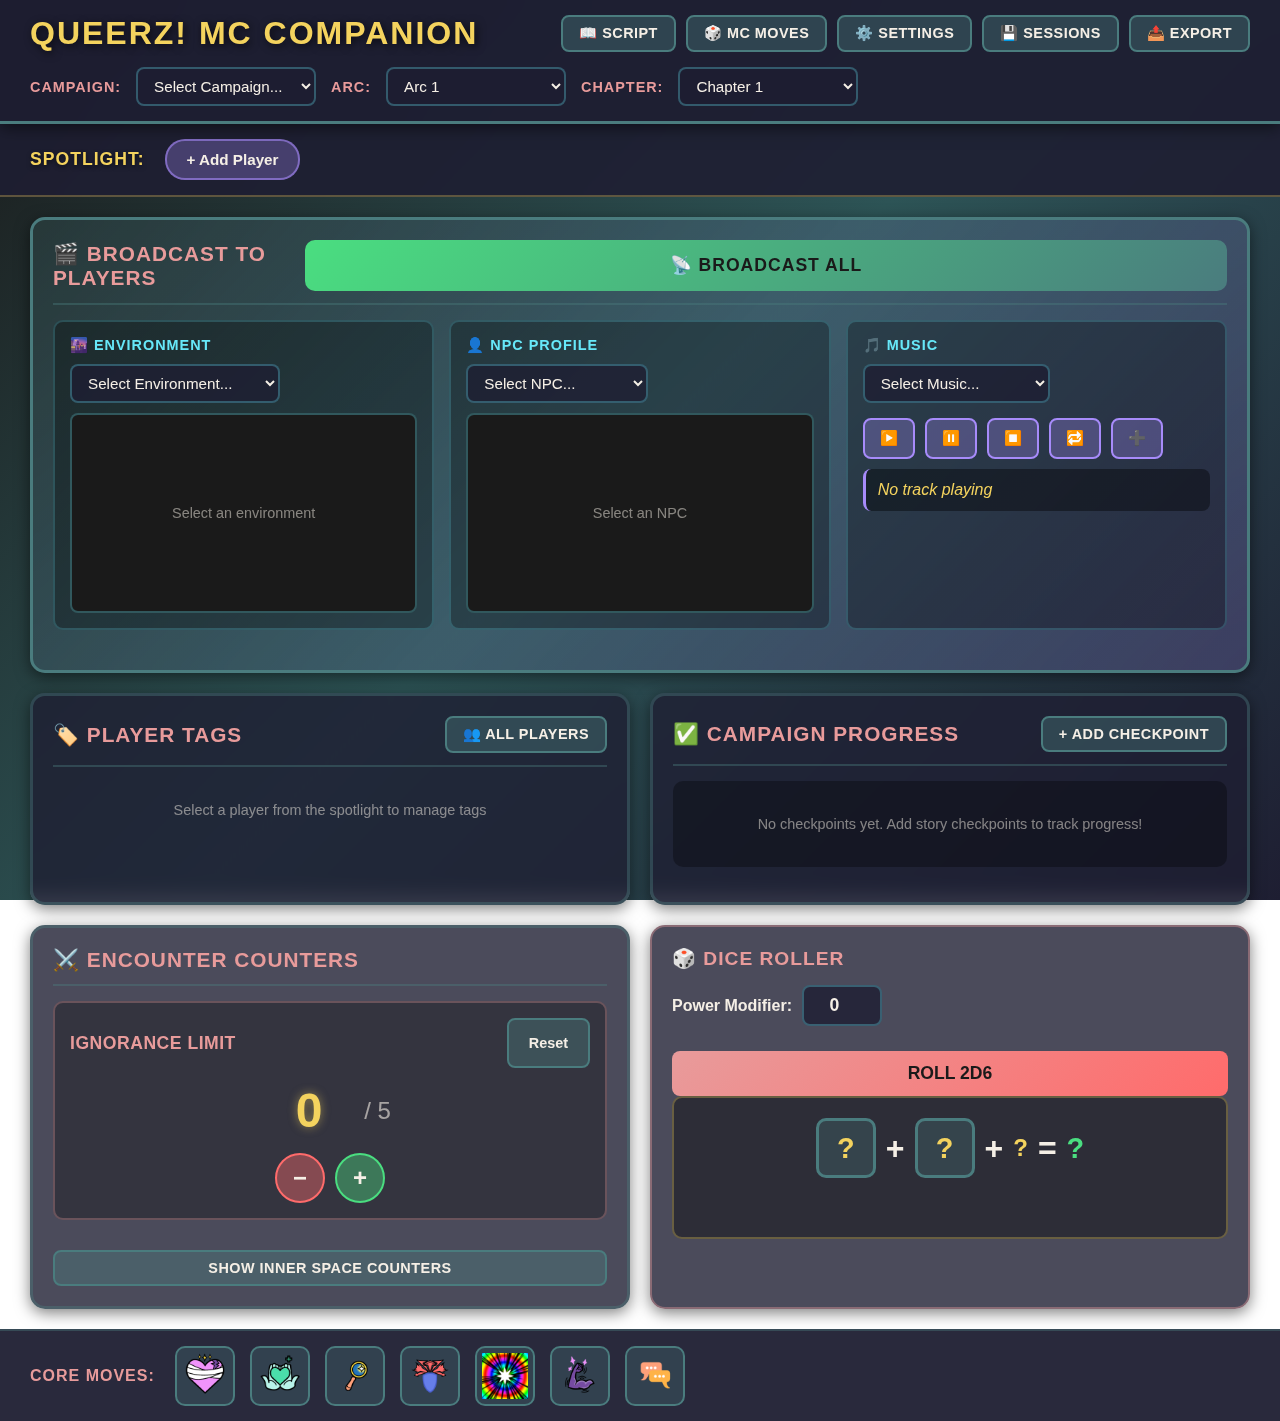
<file: index-mc.html>
<!DOCTYPE html>
<html lang="en">
<head>
    <meta charset="UTF-8">
    <meta name="viewport" content="width=device-width, initial-scale=1.0">
    <title>QUEERZ! MC Companion - Redesigned</title>
    <link rel="stylesheet" href="styles-mc.css">
</head>
<body>
    <!-- APP HEADER -->
    <header class="app-header">
        <div class="header-top">
            <h1>QUEERZ! MC Companion</h1>
            <div class="header-controls">
                <button class="header-btn" id="toggleScriptBtn" title="Toggle Script Panel (S)">📖 Script</button>
                <button class="header-btn" id="toggleMcMovesBtn" title="Toggle MC Moves (M)">🎲 MC Moves</button>
                <button class="header-btn" id="campaignSettingsBtn" title="Campaign Settings">⚙️ Settings</button>
                <button class="header-btn" id="sessionMgmtBtn" title="Session Management">💾 Sessions</button>
                <button class="header-btn" id="exportCampaignBtn" title="Export Campaign Progress">📤 Export</button>
            </div>
        </div>
        <div class="campaign-info">
            <label for="campaignSelect">Campaign:</label>
            <select class="styled-select" id="campaignSelect">
                <option value="">Select Campaign...</option>
            </select>

            <label for="arcSelect">Arc:</label>
            <select class="styled-select" id="arcSelect">
                <option value="arc-1">Arc 1</option>
                <option value="arc-2">Arc 2</option>
                <option value="arc-3">Arc 3</option>
            </select>

            <label for="chapterSelect">Chapter:</label>
            <select class="styled-select" id="chapterSelect">
                <option value="1">Chapter 1</option>
            </select>
        </div>
    </header>

    <!-- SPOTLIGHT BAR -->
    <section class="spotlight-bar">
        <div class="spotlight-label">SPOTLIGHT:</div>
        <div class="spotlight-players" id="spotlightPlayers">
            <button class="player-btn add-btn" id="addPlayerBtn">+ Add Player</button>
        </div>
    </section>

    <!-- MAIN CONTENT AREA -->
    <main class="main-content">
        <!-- BROADCAST PANEL (Full Width) -->
        <section class="panel broadcast-panel">
            <div class="panel-header">
                <h3>🎬 Broadcast to Players</h3>
                <button class="header-btn broadcast-btn" id="broadcastAllBtn">📡 Broadcast All</button>
            </div>
            <div class="broadcast-grid">
                <!-- Environment -->
                <div class="broadcast-section">
                    <h4>🌆 Environment</h4>
                    <select class="styled-select" id="environmentSelect">
                        <option value="">Select Environment...</option>
                        <option data-img="https://raw.githubusercontent.com/benwieler-commits/queerz-mc-app/main/images/locations/cafe-greenwich.jpg" value="cafe-greenwich">Cafe Greenwich</option>
                        <option data-img="https://raw.githubusercontent.com/benwieler-commits/queerz-mc-app/main/images/locations/theater-district.jpg" value="theater-district">Theater District</option>
                        <option data-img="https://raw.githubusercontent.com/benwieler-commits/queerz-mc-app/main/images/locations/morettis-comedy-cellar.webp" value="morettis">Moretti's Comedy Cellar</option>
                    </select>
                    <div class="broadcast-display" id="environmentDisplay">
                        <div class="placeholder-text">Select an environment</div>
                    </div>
                </div>

                <!-- NPC Profile -->
                <div class="broadcast-section">
                    <h4>👤 NPC Profile</h4>
                    <select class="styled-select" id="npcSelect">
                        <option value="">Select NPC...</option>
                        <option data-img="https://raw.githubusercontent.com/benwieler-commits/queerz-mc-app/main/images/characters/mama-jay-portrait.png" value="mama-jay">Mama Jay Rainbow</option>
                        <option data-img="https://raw.githubusercontent.com/benwieler-commits/queerz-mc-app/main/images/characters/danny-civilian.png" value="danny-civilian">Danny Carbone</option>
                        <option data-img="https://raw.githubusercontent.com/benwieler-commits/queerz-mc-app/main/images/characters/danny-justice-knight.png" value="danny-justice">Danny "The Jester"</option>
                        <option data-img="https://raw.githubusercontent.com/benwieler-commits/queerz-mc-app/main/images/characters/pawn-tough-crowd-general.png" value="pawn">Tough Crowd Pawn</option>
                    </select>
                    <div class="broadcast-display" id="npcDisplay">
                        <div class="placeholder-text">Select an NPC</div>
                    </div>
                </div>

                <!-- Music Player -->
                <div class="broadcast-section">
                    <h4>🎵 Music</h4>
                    <select class="styled-select" id="musicSelect">
                        <option value="">Select Music...</option>
                        <optgroup label="Locations">
                            <option value="https://raw.githubusercontent.com/benwieler-commits/queerz-mc-app/main/music/locations/cafe-greenwich-1.mp3">Cafe Greenwich 1</option>
                            <option value="https://raw.githubusercontent.com/benwieler-commits/queerz-mc-app/main/music/locations/cafe-greenwich-2.mp3">Cafe Greenwich 2</option>
                            <option value="https://raw.githubusercontent.com/benwieler-commits/queerz-mc-app/main/music/locations/theater-district-investigation-1.mp3">Theater District 1</option>
                            <option value="https://raw.githubusercontent.com/benwieler-commits/queerz-mc-app/main/music/locations/theater-district-investigation-2.mp3">Theater District 2</option>
                        </optgroup>
                        <optgroup label="Boss Battles">
                            <option value="https://raw.githubusercontent.com/benwieler-commits/queerz-mc-app/main/music/boss-battles/danny-battle-1.mp3">Danny Battle 1</option>
                            <option value="https://raw.githubusercontent.com/benwieler-commits/queerz-mc-app/main/music/boss-battles/danny-battle-2.mp3">Danny Battle 2</option>
                        </optgroup>
                        <optgroup label="Emotional Themes">
                            <option value="https://raw.githubusercontent.com/benwieler-commits/queerz-mc-app/main/music/emotional-themes/inner-space-theme-1.mp3">Inner Space 1</option>
                            <option value="https://raw.githubusercontent.com/benwieler-commits/queerz-mc-app/main/music/emotional-themes/inner-space-theme-2.mp3">Inner Space 2</option>
                        </optgroup>
                    </select>
                    <div class="player-controls">
                        <button class="control-btn" id="playMusicBtn">▶️</button>
                        <button class="control-btn" id="pauseMusicBtn">⏸️</button>
                        <button class="control-btn" id="stopMusicBtn">⏹️</button>
                        <button class="control-btn" id="loopMusicBtn" title="Loop">🔁</button>
                        <button class="control-btn" id="addPlaylistBtn" title="Add to Playlist">➕</button>
                    </div>
                    <div class="now-playing" id="nowPlaying">No track playing</div>
                    <div class="playlist hidden" id="playlistContainer">
                        <h4>Playlist</h4>
                        <div id="playlistTracks"></div>
                    </div>
                    <audio id="audioPlayer"></audio>
                </div>
            </div>
        </section>

        <!-- PLAYER TAG MANAGEMENT PANEL -->
        <section class="panel">
            <div class="panel-header">
                <h3>🏷️ Player Tags</h3>
                <button class="header-btn" id="playerOverviewBtn">👥 All Players</button>
            </div>
            <div id="playerTagsContainer">
                <p class="placeholder-text">Select a player from the spotlight to manage tags</p>
            </div>
        </section>

        <!-- CAMPAIGN PROGRESS PANEL -->
        <section class="panel">
            <div class="panel-header">
                <h3>✅ Campaign Progress</h3>
                <button class="header-btn" id="addCheckpointBtn">+ Add Checkpoint</button>
            </div>
            <div class="progress-section" id="progressContainer">
                <p class="placeholder-text">No checkpoints yet. Add story checkpoints to track progress!</p>
            </div>
        </section>

        <!-- COMBAT ENCOUNTER COUNTERS -->
        <section class="panel">
            <div class="panel-header">
                <h3>⚔️ Encounter Counters</h3>
            </div>

            <!-- Ignorance Limit Counter -->
            <div class="counter-section">
                <div class="counter-header">
                    <h4>Ignorance Limit</h4>
                    <button class="counter-btn reset" onclick="resetCounter('ignorance')">Reset</button>
                </div>
                <div class="counter-display">
                    <div class="counter-value" id="ignoranceCounter">0</div>
                    <div class="counter-max">/ <span id="ignoranceMax">5</span></div>
                </div>
                <div class="counter-controls">
                    <button class="counter-btn decrement" onclick="changeCounter('ignorance', -1)">−</button>
                    <button class="counter-btn increment" onclick="changeCounter('ignorance', 1)">+</button>
                </div>
            </div>

            <!-- Inner Space Counters (Justice Knight Specific) -->
            <div id="innerSpaceCounters" class="inner-space-counters" style="display: none;">
                <!-- Acceptance Counter -->
                <div class="counter-section acceptance-counter">
                    <div class="counter-header">
                        <h4>Acceptance</h4>
                        <button class="counter-btn reset" onclick="resetCounter('acceptance')">Reset</button>
                    </div>
                    <div class="counter-display">
                        <div class="counter-value" id="acceptanceCounter">0</div>
                    </div>
                    <div class="counter-controls">
                        <button class="counter-btn decrement" onclick="changeCounter('acceptance', -1)">−</button>
                        <button class="counter-btn increment" onclick="changeCounter('acceptance', 1)">+</button>
                    </div>
                </div>

                <!-- Rejection Counter -->
                <div class="counter-section rejection-counter">
                    <div class="counter-header">
                        <h4>Rejection</h4>
                        <button class="counter-btn reset" onclick="resetCounter('rejection')">Reset</button>
                    </div>
                    <div class="counter-display">
                        <div class="counter-value" id="rejectionCounter">0</div>
                    </div>
                    <div class="counter-controls">
                        <button class="counter-btn decrement" onclick="changeCounter('rejection', -1)">−</button>
                        <button class="counter-btn increment" onclick="changeCounter('rejection', 1)">+</button>
                    </div>
                </div>
            </div>

            <!-- Toggle Inner Space Counters -->
            <button class="header-btn" style="width: 100%; margin-top: 15px;" onclick="toggleInnerSpaceCounters()">
                <span id="innerSpaceToggleText">Show Inner Space Counters</span>
            </button>
        </section>

        <!-- DICE ROLLER -->
        <section class="panel dice-roller">
            <h4>🎲 Dice Roller</h4>
            <div style="display: flex; gap: 10px; align-items: center; margin-bottom: 15px;">
                <label for="powerModifier" style="font-weight: 600;">Power Modifier:</label>
                <input type="number" id="powerModifier" value="0" min="-5" max="5"
                       style="width: 80px; padding: 8px; background: rgba(30, 30, 50, 0.8); border: 2px solid rgba(103, 232, 249, 0.3); color: #F5EFE6; border-radius: 8px; font-size: 1.1rem; text-align: center; font-weight: bold;">
            </div>
            <button class="roll-btn" id="rollDiceBtn">Roll 2d6</button>
            <div class="dice-display">
                <div class="dice-formula">
                    <div class="die1" id="die1">?</div>
                    <span style="color: #F5EFE6;">+</span>
                    <div class="die2" id="die2">?</div>
                    <span style="color: #F5EFE6;">+</span>
                    <div id="modDisplay" style="color: #F4D35E; font-size: 1.5rem;">?</div>
                    <span style="color: #F5EFE6;">=</span>
                    <div id="totalDisplay" style="color: #4ADE80; font-size: 1.8rem; font-weight: bold;">?</div>
                </div>
                <div class="roll-result" id="rollResult"></div>
            </div>
        </section>
    </main>

    <!-- MOVES BAR -->
    <section class="moves-bar">
        <div class="moves-label">Core Moves:</div>
        <div class="move-icons">
            <div class="move-icon" title="Be Vulnerable">
                <img src="images/icons/moves/move-be-vulnerable.png" alt="Be Vulnerable">
            </div>
            <div class="move-icon" title="Care">
                <img src="images/icons/moves/move-care.png" alt="Care">
            </div>
            <div class="move-icon" title="Get a Clue">
                <img src="images/icons/moves/move-get-a-clue.png" alt="Get a Clue">
            </div>
            <div class="move-icon" title="Resist">
                <img src="images/icons/moves/move-resist.png" alt="Resist">
            </div>
            <div class="move-icon" title="Slay">
                <img src="images/icons/moves/move-slay.png" alt="Slay">
            </div>
            <div class="move-icon" title="Strike a Pose">
                <img src="images/icons/moves/move-strike-a-pose.png" alt="Strike a Pose">
            </div>
            <div class="move-icon" title="Talk It Out">
                <img src="images/icons/moves/move-talk-it-out.png" alt="Talk It Out">
            </div>
        </div>
    </section>

    <!-- SCRIPT PANEL (Slide-in from right) -->
    <aside class="side-panel hidden" id="scriptPanel">
        <div class="panel-header-side">
            <h3 id="scriptPanelTitle">Campaign Script</h3>
            <button class="close-panel-btn" id="closeScriptBtn">×</button>
        </div>
        <div class="panel-search">
            <input type="text" class="search-input" id="scriptSearch" placeholder="Search script...">
        </div>
        <div class="panel-tabs" id="scriptTabs">
            <!-- Tabs will be dynamically loaded -->
        </div>
        <div class="panel-content" id="scriptContent">
            <!-- Content will be dynamically loaded -->
        </div>
    </aside>

    <!-- MC MOVES PANEL (Slide-in from right) -->
    <aside class="side-panel hidden" id="mcMovesPanel">
        <div class="panel-header-side">
            <h3>MC Moves Reference</h3>
            <button class="close-panel-btn" id="closeMcMovesBtn">×</button>
        </div>
        <div class="panel-content">
            <div class="moves-section">
                <h4>Soft Moves</h4>
                <div class="move-item">
                    <strong>Show signs of trouble</strong>
                    <p>Foreshadow danger or complications approaching</p>
                </div>
                <div class="move-item">
                    <strong>Offer an opportunity</strong>
                    <p>Present a chance with a cost or complication</p>
                </div>
                <div class="move-item">
                    <strong>Tell them the cost</strong>
                    <p>Make the price clear before they commit</p>
                </div>
                <div class="move-item">
                    <strong>Put someone in a spot</strong>
                    <p>Force a difficult decision or dilemma</p>
                </div>
                <div class="move-item">
                    <strong>Present Twisted Justice</strong>
                    <p>Show the villain's narrow-minded worldview</p>
                </div>
            </div>
            <div class="moves-section">
                <h4>Hard Moves (On 6- or ignored threat)</h4>
                <div class="move-item">
                    <strong>Deal harm</strong>
                    <p>Inflict damage or consequences</p>
                </div>
                <div class="move-item">
                    <strong>Turn their move back on them</strong>
                    <p>Use their action against them</p>
                </div>
                <div class="move-item">
                    <strong>Separate them</strong>
                    <p>Split the party or isolate someone</p>
                </div>
                <div class="move-item">
                    <strong>Make a construct move</strong>
                    <p>Use villain's construct abilities</p>
                </div>
                <div class="move-item">
                    <strong>Take away their stuff</strong>
                    <p>Remove resources or advantages</p>
                </div>
                <div class="move-item">
                    <strong>Make them buy</strong>
                    <p>Force them to accept a cost immediately</p>
                </div>
                <div class="move-item">
                    <strong>Give a status</strong>
                    <p>Apply a negative condition (conforming, shaken, etc.)</p>
                </div>
            </div>
        </div>
    </aside>

    <!-- PLAYER MODAL -->
    <div class="modal hidden" id="playerModal">
        <div class="modal-content">
            <div class="modal-header">
                <h2>Add Player to Spotlight</h2>
                <button class="close-modal-btn" id="closePlayerModalBtn">×</button>
            </div>
            <p style="margin-bottom: 15px;">Enter player name:</p>
            <input type="text" class="text-input" id="playerNameInput" placeholder="Player name...">
            <div class="modal-buttons">
                <button class="btn-primary" id="confirmPlayerBtn">Add Player</button>
                <button class="btn-secondary" id="cancelPlayerBtn">Cancel</button>
            </div>
        </div>
    </div>

    <!-- PLAYER OVERVIEW MODAL -->
    <div class="modal hidden" id="playerOverviewModal">
        <div class="modal-content large-modal">
            <div class="modal-header">
                <h2>Player Overview & Tags</h2>
                <button class="close-modal-btn" id="closePlayerOverviewBtn">×</button>
            </div>
            <div id="playerOverviewContent">
                <!-- Will be populated dynamically -->
            </div>
        </div>
    </div>

    <!-- CHECKPOINT MODAL -->
    <div class="modal hidden" id="checkpointModal">
        <div class="modal-content">
            <div class="modal-header">
                <h2>Add Story Checkpoint</h2>
                <button class="close-modal-btn" id="closeCheckpointModalBtn">×</button>
            </div>
            <p style="margin-bottom: 10px;">Checkpoint description:</p>
            <input type="text" class="text-input" id="checkpointInput" placeholder="e.g., Players discovered Moretti's Comedy Cellar">
            <p style="margin-top: 15px; margin-bottom: 10px;">Next chapter to load (optional):</p>
            <select class="styled-select" id="checkpointNextChapter" style="width: 100%;">
                <option value="">Don't change chapter</option>
                <option value="2">Chapter 2</option>
                <option value="3">Chapter 3</option>
                <option value="4">Chapter 4</option>
                <option value="5">Chapter 5</option>
            </select>
            <div class="modal-buttons">
                <button class="btn-primary" id="confirmCheckpointBtn">Add Checkpoint</button>
                <button class="btn-secondary" id="cancelCheckpointBtn">Cancel</button>
            </div>
        </div>
    </div>

    <!-- SESSION MANAGEMENT MODAL -->
    <div class="modal hidden" id="sessionModal">
        <div class="modal-content large-modal">
            <div class="modal-header">
                <h2>Session Management</h2>
                <button class="close-modal-btn" id="closeSessionModalBtn">×</button>
            </div>
            <div>
                <h3 style="color: #F4D35E; margin-bottom: 15px;">Current Session: <span id="currentSessionName">Default Session</span></h3>
                <div style="display: flex; gap: 10px; margin-bottom: 20px;">
                    <button class="header-btn" onclick="saveCurrentSession()">💾 Save Session</button>
                    <button class="header-btn" onclick="saveSessionAs()">📝 Save As New</button>
                </div>
                <hr style="border-color: rgba(74, 124, 126, 0.3); margin: 20px 0;">
                <h3 style="color: #E89B9B; margin-bottom: 15px;">Saved Sessions</h3>
                <div id="sessionList"></div>
            </div>
        </div>
    </div>

    <!-- CAMPAIGN SETTINGS MODAL -->
    <div class="modal hidden" id="campaignSettingsModal">
        <div class="modal-content">
            <div class="modal-header">
                <h2>Campaign Settings</h2>
                <button class="close-modal-btn" id="closeCampaignSettingsBtn">×</button>
            </div>
            <div>
                <h3 style="color: #F4D35E; margin-bottom: 15px;">Story Outcomes</h3>
                <p style="margin-bottom: 15px;">Track major story decisions for future chapters:</p>
                <div id="outcomesContainer">
                    <!-- Outcomes will be populated based on current campaign -->
                </div>
            </div>
        </div>
    </div>

    <!-- Firebase Config & Broadcast -->
    <script type="module" src="firebase-config.js"></script>
    <script type="module" src="firebase-broadcast.js"></script>
    <script type="module" src="campaign-manager-mc.js"></script>

    <!-- Main App Script -->
    <script type="module" src="app-mc.js"></script>

    <!-- Image Display Handlers -->
    <script>
        // Handle image display for environment, NPC, and music selects
        document.addEventListener('DOMContentLoaded', function() {
            const environmentSelect = document.getElementById('environmentSelect');
            const npcSelect = document.getElementById('npcSelect');
            const environmentDisplay = document.getElementById('environmentDisplay');
            const npcDisplay = document.getElementById('npcDisplay');

            function displayImage(selectElement, displayElement) {
                const selected = selectElement.options[selectElement.selectedIndex];
                const imgUrl = selected.dataset.img;

                if (imgUrl) {
                    displayElement.innerHTML = `<img src="${imgUrl}" alt="${selected.textContent}" style="width: 100%; height: 100%; object-fit: contain;">`;
                } else {
                    displayElement.innerHTML = `<div class="placeholder-text">Select ${selectElement.id === 'environmentSelect' ? 'an environment' : 'an NPC'}</div>`;
                }
            }

            environmentSelect?.addEventListener('change', () => displayImage(environmentSelect, environmentDisplay));
            npcSelect?.addEventListener('change', () => displayImage(npcSelect, npcDisplay));
        });
    </script>
</body>
</html>
</file>
<file: styles-mc.css>
/* ===================================
   QUEERZ! MC COMPANION - REDESIGNED
   Based on Player App Design System
   =================================== */

/* === COLOR PALETTE ===
   Primary: Teal #4A7C7E, #2D5456
   Accent: Coral #E89B9B
   Backgrounds: Dark #1a1a1a, Card #2a2a2a, #1e1e32
   Highlights: Gold #F4D35E, Cream #F5EFE6
   UI States: Purple #A78BFA, Cyan #67E8F9, Green #4ADE80
   ======================== */

/* === RESET & BASE === */
* {
    margin: 0;
    padding: 0;
    box-sizing: border-box;
}

body {
    font-family: Arial, Helvetica, sans-serif;
    background: linear-gradient(135deg, #1a1a1a 0%, #2D5456 50%, #1e1e32 100%);
    background-attachment: fixed;
    color: #F5EFE6;
    min-height: 100vh;
    overflow-x: hidden;
}

/* === APP HEADER === */
.app-header {
    background: rgba(30, 30, 50, 0.95);
    backdrop-filter: blur(15px);
    padding: 15px 30px;
    border-bottom: 3px solid #4A7C7E;
    box-shadow: 0 4px 15px rgba(0, 0, 0, 0.5);
    position: sticky;
    top: 0;
    z-index: 100;
}

.header-top {
    display: flex;
    justify-content: space-between;
    align-items: center;
    margin-bottom: 15px;
}

.app-header h1 {
    font-size: 2rem;
    letter-spacing: 2px;
    text-transform: uppercase;
    color: #F4D35E;
    text-shadow: 2px 2px 8px rgba(0, 0, 0, 0.7);
}

.campaign-info {
    display: flex;
    gap: 15px;
    align-items: center;
    flex-wrap: wrap;
}

.campaign-info label {
    font-size: 0.9rem;
    font-weight: 600;
    text-transform: uppercase;
    letter-spacing: 1px;
    color: #E89B9B;
}

.header-controls {
    display: flex;
    gap: 10px;
    flex-wrap: wrap;
}

.header-btn {
    background: rgba(74, 124, 126, 0.4);
    border: 2px solid #4A7C7E;
    color: #F5EFE6;
    padding: 8px 16px;
    border-radius: 8px;
    font-size: 0.9rem;
    font-weight: 600;
    cursor: pointer;
    transition: all 0.3s ease;
    text-transform: uppercase;
    letter-spacing: 0.5px;
}

.header-btn:hover {
    background: rgba(74, 124, 126, 0.7);
    transform: translateY(-3px);
    box-shadow: 0 5px 15px rgba(74, 124, 126, 0.4);
}

.styled-select {
    background: rgba(30, 30, 50, 0.8);
    border: 2px solid rgba(103, 232, 249, 0.3);
    color: #F5EFE6;
    padding: 8px 12px;
    border-radius: 8px;
    font-size: 0.95rem;
    cursor: pointer;
    min-width: 180px;
    font-family: Arial, Helvetica, sans-serif;
}

.styled-select option {
    background: #2a2a2a;
    color: #F5EFE6;
}

/* === SPOTLIGHT BAR === */
.spotlight-bar {
    background: rgba(30, 30, 50, 0.9);
    backdrop-filter: blur(10px);
    padding: 15px 30px;
    display: flex;
    align-items: center;
    gap: 20px;
    border-bottom: 2px solid rgba(244, 211, 94, 0.3);
    flex-wrap: wrap;
}

.spotlight-label {
    font-size: 1.1rem;
    font-weight: bold;
    letter-spacing: 1px;
    text-transform: uppercase;
    color: #F4D35E;
    text-shadow: 0 2px 4px rgba(0, 0, 0, 0.5);
}

.spotlight-players {
    display: flex;
    gap: 10px;
    flex-wrap: wrap;
    flex: 1;
}

.player-btn {
    background: rgba(74, 124, 126, 0.3);
    border: 2px solid rgba(74, 124, 126, 0.6);
    color: #F5EFE6;
    padding: 10px 20px;
    border-radius: 20px;
    font-size: 0.95rem;
    font-weight: 600;
    cursor: pointer;
    transition: all 0.3s ease;
    position: relative;
}

.player-btn:hover {
    background: rgba(74, 124, 126, 0.5);
    transform: translateY(-2px);
    box-shadow: 0 4px 10px rgba(74, 124, 126, 0.4);
}

.player-btn.active {
    background: linear-gradient(135deg, #F4D35E 0%, #E89B9B 100%);
    color: #1a1a1a;
    border-color: #F4D35E;
    box-shadow: 0 0 20px rgba(244, 211, 94, 0.6);
    animation: pulse-player 2s infinite;
}

.player-btn.active::before {
    content: '★ ';
    color: #1a1a1a;
}

.player-btn.add-btn {
    background: rgba(167, 139, 250, 0.3);
    border-color: rgba(167, 139, 250, 0.6);
}

.player-btn.add-btn:hover {
    background: rgba(167, 139, 250, 0.5);
}

.remove-player {
    margin-left: 8px;
    color: #ff6b6b;
    font-weight: bold;
    font-size: 1.2em;
}

@keyframes pulse-player {
    0%, 100% {
        box-shadow: 0 0 20px rgba(244, 211, 94, 0.6);
    }
    50% {
        box-shadow: 0 0 35px rgba(244, 211, 94, 0.9);
    }
}

/* === MAIN CONTENT GRID === */
.main-content {
    display: grid;
    grid-template-columns: repeat(auto-fit, minmax(400px, 1fr));
    gap: 20px;
    padding: 20px 30px;
    max-width: 1800px;
    margin: 0 auto;
}

@media (max-width: 900px) {
    .main-content {
        grid-template-columns: 1fr;
    }
}

/* === PANELS === */
.panel {
    background: rgba(30, 30, 50, 0.8);
    backdrop-filter: blur(10px);
    border-radius: 15px;
    padding: 20px;
    border: 3px solid rgba(74, 124, 126, 0.4);
    box-shadow: 0 4px 15px rgba(0, 0, 0, 0.5);
    transition: all 0.3s ease;
}

.panel:hover {
    transform: translateY(-3px);
    box-shadow: 0 6px 20px rgba(0, 0, 0, 0.6);
}

.panel-header {
    display: flex;
    justify-content: space-between;
    align-items: center;
    margin-bottom: 15px;
    padding-bottom: 12px;
    border-bottom: 2px solid rgba(74, 124, 126, 0.4);
}

.panel-header h3 {
    font-size: 1.3rem;
    text-transform: uppercase;
    letter-spacing: 1px;
    color: #E89B9B;
}

/* === BROADCAST PANEL === */
.broadcast-panel {
    grid-column: 1 / -1;
    background: linear-gradient(135deg, rgba(74, 124, 126, 0.2) 0%, rgba(167, 139, 250, 0.2) 100%);
    border-color: #4A7C7E;
}

.broadcast-grid {
    display: grid;
    grid-template-columns: repeat(auto-fit, minmax(280px, 1fr));
    gap: 15px;
    margin-bottom: 20px;
}

.broadcast-section {
    background: rgba(0, 0, 0, 0.3);
    padding: 15px;
    border-radius: 10px;
    border: 2px solid rgba(103, 232, 249, 0.2);
}

.broadcast-section h4 {
    font-size: 0.9rem;
    text-transform: uppercase;
    letter-spacing: 1px;
    color: #67E8F9;
    margin-bottom: 10px;
}

.broadcast-display {
    min-height: 200px;
    max-height: 300px;
    background: #1a1a1a;
    border-radius: 8px;
    display: flex;
    align-items: center;
    justify-content: center;
    overflow: hidden;
    border: 2px solid rgba(103, 232, 249, 0.3);
    margin-top: 10px;
}

.broadcast-display img {
    width: 100%;
    height: 100%;
    object-fit: contain;
}

.placeholder-text {
    color: rgba(245, 239, 230, 0.5);
    font-size: 0.9rem;
    text-align: center;
    padding: 20px;
}

.broadcast-btn {
    width: 100%;
    background: linear-gradient(135deg, #4ADE80 0%, #4A7C7E 100%);
    border: none;
    color: #1a1a1a;
    padding: 15px;
    border-radius: 10px;
    font-size: 1.1rem;
    font-weight: bold;
    text-transform: uppercase;
    letter-spacing: 1px;
    cursor: pointer;
    transition: all 0.3s ease;
}

.broadcast-btn:hover {
    transform: translateY(-3px);
    box-shadow: 0 6px 20px rgba(74, 222, 128, 0.4);
}

/* === TAG MANAGEMENT PANEL === */
.tag-section {
    background: rgba(0, 0, 0, 0.3);
    padding: 15px;
    border-radius: 10px;
    margin-bottom: 15px;
    border-left: 3px solid #E89B9B;
}

.tag-section h4 {
    font-size: 1rem;
    color: #E89B9B;
    margin-bottom: 10px;
    text-transform: uppercase;
    letter-spacing: 0.5px;
}

.tags-display {
    display: flex;
    flex-wrap: wrap;
    gap: 8px;
    min-height: 40px;
    margin-bottom: 10px;
}

.tag-badge {
    display: inline-flex;
    align-items: center;
    gap: 6px;
    padding: 6px 12px;
    border-radius: 15px;
    font-size: 0.85rem;
    font-weight: 600;
    border: 2px solid;
    transition: all 0.3s ease;
}

.tag-badge.beneficial {
    background: rgba(74, 222, 128, 0.2);
    border-color: #4ADE80;
    color: #4ADE80;
}

.tag-badge.harmful {
    background: rgba(255, 107, 107, 0.2);
    border-color: #ff6b6b;
    color: #ff6b6b;
}

.tag-badge.neutral {
    background: rgba(103, 232, 249, 0.2);
    border-color: #67E8F9;
    color: #67E8F9;
}

.tag-badge .remove-tag {
    cursor: pointer;
    font-weight: bold;
    margin-left: 4px;
}

.tag-badge .remove-tag:hover {
    color: #ff4444;
}

.add-tag-btn {
    background: rgba(167, 139, 250, 0.3);
    border: 2px dashed rgba(167, 139, 250, 0.6);
    color: #A78BFA;
    padding: 6px 14px;
    border-radius: 15px;
    font-size: 0.85rem;
    cursor: pointer;
    transition: all 0.3s ease;
}

.add-tag-btn:hover {
    background: rgba(167, 139, 250, 0.5);
    transform: scale(1.05);
}

/* === CAMPAIGN PROGRESS PANEL === */
.progress-section {
    background: rgba(0, 0, 0, 0.3);
    padding: 15px;
    border-radius: 10px;
    margin-bottom: 15px;
}

.checkpoint {
    display: flex;
    align-items: center;
    gap: 12px;
    padding: 12px;
    background: rgba(255, 255, 255, 0.05);
    border-radius: 8px;
    margin-bottom: 10px;
    border-left: 3px solid transparent;
    transition: all 0.3s ease;
}

.checkpoint:hover {
    background: rgba(255, 255, 255, 0.08);
    transform: translateX(5px);
}

.checkpoint.completed {
    border-left-color: #4ADE80;
}

.checkpoint-checkbox {
    width: 24px;
    height: 24px;
    cursor: pointer;
    accent-color: #4ADE80;
}

.checkpoint-label {
    flex: 1;
    font-size: 0.95rem;
    color: #F5EFE6;
}

.checkpoint.completed .checkpoint-label {
    color: #4ADE80;
    text-decoration: line-through;
}

/* === COMBAT COUNTER PANEL === */
.counter-section {
    background: rgba(0, 0, 0, 0.3);
    padding: 15px;
    border-radius: 10px;
    margin-bottom: 15px;
    border: 2px solid rgba(232, 155, 155, 0.3);
}

.counter-header {
    display: flex;
    justify-content: space-between;
    align-items: center;
    margin-bottom: 15px;
}

.counter-header h4 {
    font-size: 1.1rem;
    color: #E89B9B;
    text-transform: uppercase;
    letter-spacing: 0.5px;
}

.counter-display {
    display: flex;
    align-items: center;
    justify-content: center;
    gap: 15px;
    margin-bottom: 15px;
}

.counter-value {
    font-size: 3rem;
    font-weight: bold;
    color: #F4D35E;
    text-shadow: 0 0 10px rgba(244, 211, 94, 0.5);
    min-width: 80px;
    text-align: center;
}

.counter-max {
    font-size: 1.5rem;
    color: rgba(245, 239, 230, 0.6);
}

.counter-controls {
    display: flex;
    gap: 10px;
    justify-content: center;
}

.counter-btn {
    width: 50px;
    height: 50px;
    background: rgba(74, 124, 126, 0.4);
    border: 2px solid #4A7C7E;
    color: #F5EFE6;
    border-radius: 50%;
    font-size: 1.5rem;
    font-weight: bold;
    cursor: pointer;
    transition: all 0.3s ease;
}

.counter-btn:hover {
    background: rgba(74, 124, 126, 0.7);
    transform: scale(1.1);
}

.counter-btn.decrement {
    background: rgba(255, 107, 107, 0.4);
    border-color: #ff6b6b;
}

.counter-btn.decrement:hover {
    background: rgba(255, 107, 107, 0.7);
}

.counter-btn.increment {
    background: rgba(74, 222, 128, 0.4);
    border-color: #4ADE80;
}

.counter-btn.increment:hover {
    background: rgba(74, 222, 128, 0.7);
}

.counter-btn.reset {
    width: auto;
    padding: 10px 20px;
    border-radius: 8px;
    font-size: 0.9rem;
}

/* === INNER SPACE COUNTERS === */
.inner-space-counters {
    display: grid;
    grid-template-columns: 1fr 1fr;
    gap: 15px;
}

@media (max-width: 600px) {
    .inner-space-counters {
        grid-template-columns: 1fr;
    }
}

.acceptance-counter {
    border-color: rgba(74, 222, 128, 0.5);
}

.rejection-counter {
    border-color: rgba(255, 107, 107, 0.5);
}

/* === MUSIC PLAYER === */
.music-player {
    background: rgba(30, 30, 50, 0.8);
    padding: 20px;
    border-radius: 15px;
    border: 2px solid rgba(167, 139, 250, 0.4);
}

.music-player h4 {
    font-size: 1.2rem;
    color: #A78BFA;
    margin-bottom: 15px;
    text-transform: uppercase;
    letter-spacing: 1px;
}

.player-controls {
    display: flex;
    gap: 10px;
    align-items: center;
    margin-top: 15px;
    flex-wrap: wrap;
}

.control-btn {
    background: rgba(167, 139, 250, 0.3);
    border: 2px solid #A78BFA;
    color: #F5EFE6;
    padding: 10px 15px;
    border-radius: 8px;
    font-size: 0.9rem;
    cursor: pointer;
    transition: all 0.3s ease;
}

.control-btn:hover {
    background: rgba(167, 139, 250, 0.5);
    transform: translateY(-2px);
}

.control-btn.active {
    background: rgba(167, 139, 250, 0.7);
    box-shadow: 0 0 15px rgba(167, 139, 250, 0.5);
}

.volume-slider {
    flex: 1;
    max-width: 150px;
    accent-color: #A78BFA;
}

.now-playing {
    margin-top: 10px;
    padding: 12px;
    background: rgba(0, 0, 0, 0.4);
    border-radius: 8px;
    font-style: italic;
    color: #F4D35E;
    border-left: 3px solid #A78BFA;
}

.playlist {
    margin-top: 15px;
    padding: 15px;
    background: rgba(0, 0, 0, 0.3);
    border-radius: 8px;
    max-height: 200px;
    overflow-y: auto;
}

.playlist-item {
    display: flex;
    justify-content: space-between;
    align-items: center;
    padding: 8px;
    margin: 5px 0;
    background: rgba(255, 255, 255, 0.05);
    border-radius: 5px;
    cursor: pointer;
    transition: all 0.3s ease;
}

.playlist-item:hover {
    background: rgba(255, 255, 255, 0.1);
}

/* === DICE ROLLER === */
.dice-roller {
    background: rgba(30, 30, 50, 0.8);
    padding: 20px;
    border-radius: 15px;
    border: 2px solid rgba(232, 155, 155, 0.4);
}

.dice-roller h4 {
    font-size: 1.2rem;
    color: #E89B9B;
    margin-bottom: 15px;
    text-transform: uppercase;
    letter-spacing: 1px;
}

.dice-display {
    background: rgba(0, 0, 0, 0.4);
    padding: 20px;
    border-radius: 10px;
    border: 2px solid rgba(244, 211, 94, 0.3);
}

.dice-formula {
    display: flex;
    gap: 10px;
    align-items: center;
    justify-content: center;
    font-size: 2em;
    font-weight: bold;
    margin-bottom: 15px;
}

.die1, .die2 {
    width: 60px;
    height: 60px;
    background: rgba(74, 124, 126, 0.3);
    border: 3px solid #4A7C7E;
    border-radius: 10px;
    display: flex;
    align-items: center;
    justify-content: center;
    color: #F4D35E;
    font-size: 1.8rem;
}

.roll-btn {
    width: 100%;
    background: linear-gradient(135deg, #E89B9B 0%, #ff6b6b 100%);
    border: none;
    color: #1a1a1a;
    padding: 12px 25px;
    border-radius: 8px;
    font-size: 1.1rem;
    font-weight: bold;
    text-transform: uppercase;
    cursor: pointer;
    transition: all 0.3s ease;
    margin-top: 10px;
}

.roll-btn:hover {
    transform: translateY(-3px);
    box-shadow: 0 5px 15px rgba(232, 155, 155, 0.5);
}

.roll-result {
    text-align: center;
    font-size: 1.2em;
    font-weight: bold;
    padding: 12px;
    border-radius: 8px;
    margin-top: 12px;
}

/* === MOVES BAR === */
.moves-bar {
    background: rgba(30, 30, 50, 0.95);
    padding: 15px 30px;
    display: flex;
    align-items: center;
    gap: 20px;
    border-top: 2px solid rgba(74, 124, 126, 0.4);
    backdrop-filter: blur(10px);
}

.moves-label {
    font-weight: bold;
    font-size: 1rem;
    text-transform: uppercase;
    letter-spacing: 1px;
    color: #E89B9B;
}

.move-icons {
    display: flex;
    gap: 15px;
    flex-wrap: wrap;
}

.move-icon {
    width: 60px;
    height: 60px;
    background: rgba(74, 124, 126, 0.3);
    border: 2px solid #4A7C7E;
    border-radius: 10px;
    display: flex;
    align-items: center;
    justify-content: center;
    cursor: pointer;
    transition: all 0.3s ease;
    padding: 5px;
}

.move-icon img {
    width: 100%;
    height: 100%;
    object-fit: contain;
}

.move-icon:hover {
    background: rgba(74, 124, 126, 0.6);
    transform: scale(1.1) rotate(5deg);
    box-shadow: 0 5px 15px rgba(74, 124, 126, 0.4);
}

/* === SIDE PANELS === */
.side-panel {
    position: fixed;
    right: -500px;
    top: 0;
    width: 500px;
    height: 100vh;
    background: linear-gradient(135deg, #1e1e32 0%, #2D5456 100%);
    border-left: 3px solid #4A7C7E;
    box-shadow: -5px 0 30px rgba(0, 0, 0, 0.7);
    z-index: 2000;
    transition: right 0.3s ease;
    overflow-y: auto;
}

.side-panel:not(.hidden) {
    right: 0;
}

.panel-header-side {
    padding: 20px;
    background: rgba(74, 124, 126, 0.3);
    border-bottom: 3px solid #4A7C7E;
    display: flex;
    justify-content: space-between;
    align-items: center;
    position: sticky;
    top: 0;
    z-index: 10;
    backdrop-filter: blur(10px);
}

.panel-header-side h3 {
    font-size: 1.5rem;
    text-transform: uppercase;
    letter-spacing: 1px;
    color: #F4D35E;
}

.close-panel-btn {
    background: rgba(255, 107, 107, 0.4);
    border: 2px solid #ff6b6b;
    color: #F5EFE6;
    width: 40px;
    height: 40px;
    border-radius: 50%;
    font-size: 1.5em;
    cursor: pointer;
    display: flex;
    align-items: center;
    justify-content: center;
    transition: all 0.3s ease;
}

.close-panel-btn:hover {
    background: rgba(255, 107, 107, 0.7);
    transform: rotate(90deg);
}

.panel-search {
    padding: 15px 20px;
    background: rgba(0, 0, 0, 0.3);
    border-bottom: 2px solid rgba(74, 124, 126, 0.2);
}

.search-input {
    width: 100%;
    padding: 10px;
    background: rgba(30, 30, 50, 0.8);
    border: 2px solid rgba(103, 232, 249, 0.3);
    color: #F5EFE6;
    border-radius: 8px;
    font-size: 1em;
}

.panel-tabs {
    display: flex;
    background: rgba(0, 0, 0, 0.3);
    border-bottom: 2px solid rgba(74, 124, 126, 0.3);
    flex-wrap: wrap;
}

.tab-btn {
    flex: 1;
    min-width: 100px;
    padding: 12px 8px;
    background: transparent;
    border: none;
    color: rgba(245, 239, 230, 0.6);
    cursor: pointer;
    transition: all 0.3s ease;
    font-size: 0.85rem;
    font-weight: 600;
    border-bottom: 3px solid transparent;
    text-transform: uppercase;
    letter-spacing: 0.5px;
}

.tab-btn:hover {
    background: rgba(74, 124, 126, 0.2);
    color: #F5EFE6;
}

.tab-btn.active {
    color: #F4D35E;
    border-bottom-color: #E89B9B;
    background: rgba(74, 124, 126, 0.3);
}

.panel-content {
    padding: 20px;
    padding-bottom: 60px; /* Extra padding at bottom to ensure all content is visible when scrolling */
    line-height: 1.8;
}

.panel-content h2 {
    color: #F4D35E;
    font-size: 1.8rem;
    margin-bottom: 15px;
    text-transform: uppercase;
    letter-spacing: 1px;
}

.panel-content h3 {
    color: #E89B9B;
    font-size: 1.4rem;
    margin-top: 20px;
    margin-bottom: 12px;
    text-transform: uppercase;
}

.panel-content h4 {
    color: #67E8F9;
    font-size: 1.1rem;
    margin-top: 15px;
    margin-bottom: 10px;
}

.panel-content ul {
    margin-left: 20px;
    margin-bottom: 15px;
}

.panel-content li {
    margin-bottom: 8px;
}

.panel-content blockquote {
    background: rgba(74, 124, 126, 0.2);
    border-left: 4px solid #4A7C7E;
    padding: 15px;
    margin: 15px 0;
    border-radius: 5px;
    font-style: italic;
    color: #67E8F9;
}

.moves-section {
    margin-bottom: 30px;
}

.move-item {
    background: rgba(30, 30, 50, 0.6);
    padding: 15px;
    border-radius: 10px;
    margin-bottom: 12px;
    border-left: 3px solid #4A7C7E;
    cursor: pointer;
    transition: all 0.3s ease;
}

.move-item:hover {
    background: rgba(74, 124, 126, 0.3);
    transform: translateX(5px);
}

.move-item strong {
    display: block;
    color: #F4D35E;
    margin-bottom: 5px;
    font-size: 1.05rem;
    text-transform: uppercase;
    letter-spacing: 0.5px;
}

.move-item p {
    color: rgba(245, 239, 230, 0.9);
    line-height: 1.5;
}

/* === MODALS === */
.modal {
    position: fixed;
    top: 0;
    left: 0;
    width: 100%;
    height: 100%;
    background: rgba(0, 0, 0, 0.85);
    z-index: 3000;
    display: flex;
    align-items: center;
    justify-content: center;
    backdrop-filter: blur(8px);
}

.modal.hidden {
    display: none;
}

.modal-content {
    background: linear-gradient(135deg, #1e1e32 0%, #2D5456 100%);
    border: 3px solid #4A7C7E;
    border-radius: 15px;
    padding: 30px;
    max-width: 600px;
    width: 90%;
    max-height: 85vh;
    overflow-y: auto;
    box-shadow: 0 10px 40px rgba(0, 0, 0, 0.8);
}

.modal-content.large-modal {
    max-width: 1000px;
}

.modal-header {
    display: flex;
    justify-content: space-between;
    align-items: center;
    margin-bottom: 20px;
    padding-bottom: 15px;
    border-bottom: 2px solid rgba(74, 124, 126, 0.4);
}

.modal-header h2 {
    font-size: 1.8rem;
    color: #F4D35E;
    text-transform: uppercase;
    letter-spacing: 1px;
}

.close-modal-btn {
    background: rgba(255, 107, 107, 0.4);
    border: 2px solid #ff6b6b;
    color: #F5EFE6;
    width: 40px;
    height: 40px;
    border-radius: 50%;
    font-size: 1.5em;
    cursor: pointer;
    transition: all 0.3s ease;
    display: flex;
    align-items: center;
    justify-content: center;
}

.close-modal-btn:hover {
    background: rgba(255, 107, 107, 0.7);
    transform: rotate(90deg);
}

.text-input, textarea.text-input {
    width: 100%;
    padding: 12px;
    background: rgba(30, 30, 50, 0.8);
    border: 2px solid rgba(103, 232, 249, 0.3);
    color: #F5EFE6;
    border-radius: 8px;
    font-size: 1em;
    margin: 10px 0;
    font-family: Arial, Helvetica, sans-serif;
}

.text-input::placeholder {
    color: rgba(245, 239, 230, 0.5);
}

.modal-buttons {
    display: flex;
    gap: 10px;
    margin-top: 20px;
}

.btn-primary {
    flex: 1;
    padding: 12px 24px;
    background: linear-gradient(135deg, #4A7C7E 0%, #4ADE80 100%);
    border: none;
    color: #1a1a1a;
    border-radius: 8px;
    font-size: 1em;
    font-weight: bold;
    text-transform: uppercase;
    cursor: pointer;
    transition: all 0.3s ease;
}

.btn-primary:hover {
    transform: translateY(-3px);
    box-shadow: 0 5px 15px rgba(74, 124, 126, 0.5);
}

.btn-secondary {
    flex: 1;
    padding: 12px 24px;
    background: rgba(74, 124, 126, 0.3);
    border: 2px solid #4A7C7E;
    color: #F5EFE6;
    border-radius: 8px;
    font-size: 1em;
    font-weight: bold;
    text-transform: uppercase;
    cursor: pointer;
    transition: all 0.3s ease;
}

.btn-secondary:hover {
    background: rgba(74, 124, 126, 0.5);
    transform: translateY(-2px);
}

/* === UTILITY CLASSES === */
.hidden {
    display: none !important;
}

/* === SCROLLBAR STYLING === */
::-webkit-scrollbar {
    width: 12px;
}

::-webkit-scrollbar-track {
    background: rgba(0, 0, 0, 0.3);
    border-radius: 10px;
}

::-webkit-scrollbar-thumb {
    background: linear-gradient(135deg, #4A7C7E 0%, #A78BFA 100%);
    border-radius: 10px;
}

::-webkit-scrollbar-thumb:hover {
    background: linear-gradient(135deg, #2D5456 0%, #67E8F9 100%);
}

/* === RESPONSIVE DESIGN === */
@media (max-width: 1200px) {
    .main-content {
        grid-template-columns: 1fr;
    }

    .broadcast-grid {
        grid-template-columns: 1fr;
    }

    .side-panel {
        width: 100%;
        right: -100%;
    }
}

@media (max-width: 768px) {
    .app-header h1 {
        font-size: 1.5rem;
    }

    .campaign-info {
        width: 100%;
    }

    .header-controls {
        width: 100%;
    }

    .panel {
        padding: 15px;
    }

    .counter-value {
        font-size: 2.5rem;
    }
}

/* === ANIMATIONS === */
@keyframes fadeIn {
    from {
        opacity: 0;
        transform: translateY(-20px);
    }
    to {
        opacity: 1;
        transform: translateY(0);
    }
}

.panel {
    animation: fadeIn 0.4s ease;
}

/* === EXPORT INDICATOR === */
.export-indicator {
    position: fixed;
    bottom: 30px;
    right: 30px;
    background: linear-gradient(135deg, #4ADE80 0%, #4A7C7E 100%);
    color: #1a1a1a;
    padding: 15px 25px;
    border-radius: 10px;
    font-weight: bold;
    box-shadow: 0 5px 20px rgba(74, 222, 128, 0.4);
    z-index: 5000;
    animation: slideIn 0.3s ease;
}

@keyframes slideIn {
    from {
        transform: translateX(400px);
    }
    to {
        transform: translateX(0);
    }
}

/* === COUNTER BUBBLES === */
.counter-bubble {
    width: 30px;
    height: 30px;
    border-radius: 50%;
    border: 3px solid #4A7C7E;
    background: rgba(26, 26, 26, 0.8);
    cursor: pointer;
    transition: all 0.2s ease;
    position: relative;
}

.counter-bubble:hover {
    transform: scale(1.1);
    box-shadow: 0 0 15px rgba(74, 124, 126, 0.6);
}

.counter-bubble.filled {
    background: linear-gradient(135deg, #4A7C7E 0%, #2D5456 100%);
    border-color: #67E8F9;
    box-shadow: 0 0 10px rgba(103, 232, 249, 0.4);
}

.counter-bubble[data-counter="ignorance"].filled {
    background: linear-gradient(135deg, #E89B9B 0%, #8B5A5A 100%);
    border-color: #E89B9B;
    box-shadow: 0 0 10px rgba(232, 155, 155, 0.4);
}

.counter-bubble[data-counter="acceptance"].filled {
    background: linear-gradient(135deg, #4A7C7E 0%, #2D5456 100%);
    border-color: #4ADE80;
    box-shadow: 0 0 10px rgba(74, 222, 128, 0.4);
}

.counter-bubble[data-counter="rejection"].filled {
    background: linear-gradient(135deg, #8B5A5A 0%, #5A3A3A 100%);
    border-color: #E89B9B;
    box-shadow: 0 0 10px rgba(232, 155, 155, 0.4);
}

.inline-counter {
    user-select: none;
}

.counter-bubbles-container {
    flex-wrap: wrap;
}

/* === SCRIPT CONTENT IMPROVEMENTS === */
.script-text {
    font-size: 15px;
    line-height: 1.8;
}

.scene-branches label:hover {
    background: rgba(74, 124, 126, 0.3) !important;
}

.outcome-branches label:hover {
    opacity: 0.9;
}

/* Radio button styling */
input[type="radio"] {
    width: 18px;
    height: 18px;
    accent-color: #4A7C7E;
    cursor: pointer;
}

/* Responsive adjustments */
@media (max-width: 768px) {
    .counter-bubble {
        width: 25px;
        height: 25px;
    }

    .inline-counter {
        margin: 10px 0 !important;
    }
}
</file>
